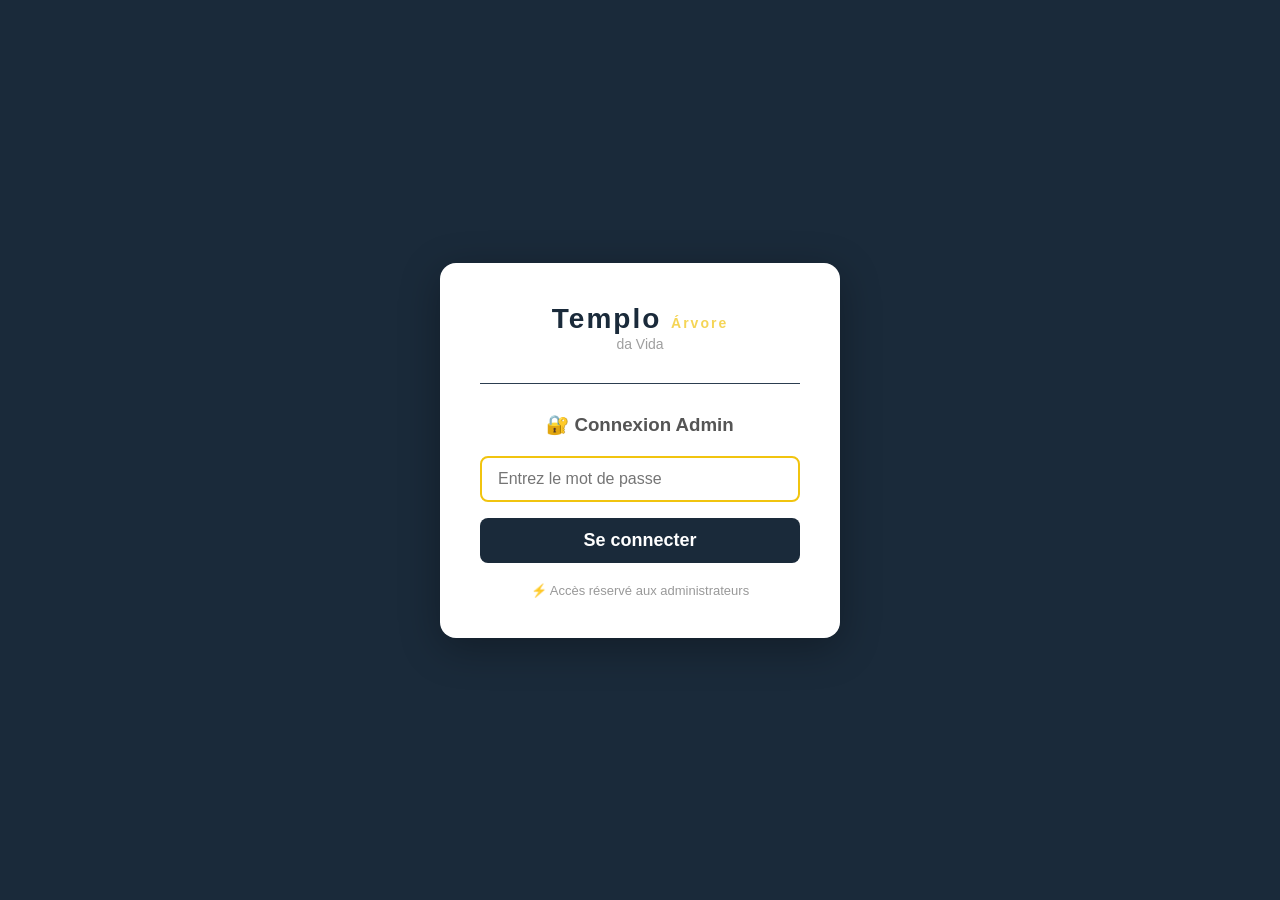
<file: login.html>
<!DOCTYPE html>
<html lang="fr">
<head>
  <meta charset="UTF-8">
  <meta name="viewport" content="width=device-width, initial-scale=1.0">
  <title>Connexion - Templo Árvore da Vida</title>
  <link rel="stylesheet" href="Style.css">
  <style>
    /* Styles spécifiques à la page de connexion */
    body {
      display: flex;
      justify-content: center;
      align-items: center;
      min-height: 100vh;
      background: #1a2a3a;
      margin: 0;
      font-family: 'Segoe UI', Tahoma, Geneva, Verdana, sans-serif;
    }
    .login-container {
      background: white;
      padding: 40px;
      border-radius: 16px;
      box-shadow: 0 10px 40px rgba(0,0,0,0.3);
      width: 100%;
      max-width: 400px;
      text-align: center;
    }
    .login-container .logo {
      margin-bottom: 30px;
    }
    .login-container .logo h2 {
      color: #1a2a3a;
      font-size: 28px;
      letter-spacing: 2px;
      margin: 0;
    }
    .login-container .logo span {
      color: #777;
      font-size: 14px;
    }
    .login-container .logo .highlight {
      color: #f1c40f;
    }
    .login-container input {
      width: 100%;
      padding: 12px 16px;
      margin-bottom: 16px;
      border: 2px solid #ddd;
      border-radius: 8px;
      font-size: 16px;
      transition: border-color 0.3s;
      box-sizing: border-box;
    }
    .login-container input:focus {
      border-color: #f1c40f;
      outline: none;
    }
    .login-container button {
      width: 100%;
      padding: 12px;
      background: #1a2a3a;
      color: white;
      border: none;
      border-radius: 8px;
      font-size: 18px;
      font-weight: 600;
      cursor: pointer;
      transition: background 0.3s;
    }
    .login-container button:hover {
      background: #2c3e50;
    }
    .login-container .error {
      color: #dc3545;
      font-size: 14px;
      margin-top: 10px;
      display: none;
    }
    .login-container .error.show {
      display: block;
    }
    .login-container .footer {
      margin-top: 20px;
      font-size: 13px;
      color: #999;
    }
  </style>
</head>
<body>

  <div class="login-container">
    <div class="logo">
      <h2>Templo <span class="highlight">Árvore</span></h2>
      <span>da Vida</span>
    </div>
    
    <h3 style="margin-bottom: 20px; color: #555;">🔐 Connexion Admin</h3>
    
    <form id="loginForm" onsubmit="return handleLogin(event)">
      <input type="password" id="passwordInput" placeholder="Entrez le mot de passe" required autofocus>
      <button type="submit">Se connecter</button>
    </form>
    
    <div class="error" id="errorMessage">
      ❌ Mot de passe incorrect. Veuillez réessayer.
    </div>
    
    <div class="footer">
      ⚡ Accès réservé aux administrateurs
    </div>
  </div>

  <script>
    // Mot de passe admin (à changer selon vos besoins)
    const ADMIN_PASSWORD = 'admin123';
    
    function handleLogin(event) {
      event.preventDefault();
      const password = document.getElementById('passwordInput').value;
      const errorDiv = document.getElementById('errorMessage');
      
      if (password === ADMIN_PASSWORD) {
        // Mot de passe correct : sauvegarder la session
        sessionStorage.setItem('isLoggedIn', 'true');
        // Rediriger vers le tableau de bord
        window.location.href = 'index.html';
      } else {
        // Mot de passe incorrect
        errorDiv.classList.add('show');
        document.getElementById('passwordInput').value = '';
        document.getElementById('passwordInput').focus();
        // Cacher l'erreur après 3 secondes
        setTimeout(() => {
          errorDiv.classList.remove('show');
        }, 3000);
      }
      return false;
    }
    
    // Si l'utilisateur est déjà connecté, le rediriger directement
    if (sessionStorage.getItem('isLoggedIn') === 'true') {
      window.location.href = 'index.html';
    }
  </script>

</body>
  </html>
</file>
<file: Style.css>
* {
  margin: 0;
  padding: 0;
  box-sizing: border-box;
  font-family: 'Segoe UI', Tahoma, Geneva, Verdana, sans-serif;
}

body {
  display: flex;
  background: #f4f7fb;
  height: 100vh;
}

#sidebar {
  width: 250px;
  background: #1a2a3a;
  color: #ecf0f1;
  display: flex;
  flex-direction: column;
  padding: 20px 0;
  flex-shrink: 0;
}

.logo {
  padding: 0 20px 30px 20px;
  border-bottom: 1px solid #2c3e50;
}
.logo h2 {
  color: #f1c40f;
  font-size: 24px;
  letter-spacing: 2px;
}
.logo span {
  font-size: 12px;
  opacity: 0.7;
}

#sidebar nav ul {
  list-style: none;
  padding: 20px 0;
  flex: 1;
}
#sidebar nav ul li {
  padding: 12px 20px;
  cursor: pointer;
  display: flex;
  align-items: center;
  gap: 12px;
  transition: background 0.2s;
  border-left: 3px solid transparent;
}
#sidebar nav ul li i {
  width: 20px;
  text-align: center;
}
#sidebar nav ul li:hover {
  background: #2c3e50;
}
#sidebar nav ul li.active {
  background: #2c3e50;
  border-left-color: #f1c40f;
}

.bottom-links {
  border-top: 1px solid #2c3e50;
  padding: 20px 0 0 0;
}
.bottom-links a {
  display: flex;
  align-items: center;
  gap: 12px;
  padding: 10px 20px;
  color: #ecf0f1;
  text-decoration: none;
  transition: background 0.2s;
}
.bottom-links a:hover {
  background: #2c3e50;
}

#main-content {
  flex: 1;
  display: flex;
  flex-direction: column;
  overflow-y: auto;
  padding: 20px 30px;
}

header {
  display: flex;
  justify-content: space-between;
  align-items: center;
  padding-bottom: 20px;
  border-bottom: 1px solid #ddd;
}
header h1 {
  font-size: 26px;
  font-weight: 300;
  color: #1a2a3a;
}
.header-right {
  display: flex;
  gap: 20px;
  font-size: 18px;
  color: #555;
  align-items: center;
}

.lang-selector {
  display: flex;
  gap: 4px;
  background: #e9ecef;
  border-radius: 20px;
  padding: 3px;
}
.lang-btn {
  background: transparent;
  border: none;
  padding: 4px 12px;
  border-radius: 16px;
  cursor: pointer;
  font-weight: 600;
  font-size: 13px;
  color: #555;
  transition: all 0.2s;
}
.lang-btn.active {
  background: #1a2a3a;
  color: white;
}
.lang-btn:hover:not(.active) {
  background: #dde1e6;
}

#content-area {
  margin-top: 25px;
  flex: 1;
}

.cards-grid {
  display: grid;
  grid-template-columns: repeat(auto-fit, minmax(200px, 1fr));
  gap: 20px;
  margin-bottom: 30px;
}
.card {
  background: white;
  padding: 20px;
  border-radius: 12px;
  box-shadow: 0 2px 8px rgba(0,0,0,0.06);
  text-align: center;
}
.card .number {
  font-size: 32px;
  font-weight: bold;
  color: #1a2a3a;
}
.card .label {
  font-size: 14px;
  color: #777;
  margin-top: 5px;
}

.section-title {
  font-size: 18px;
  font-weight: 600;
  margin: 25px 0 15px 0;
  color: #1a2a3a;
}

.list-item {
  background: white;
  padding: 12px 16px;
  border-radius: 8px;
  margin-bottom: 8px;
  box-shadow: 0 1px 4px rgba(0,0,0,0.04);
  display: flex;
  justify-content: space-between;
  align-items: center;
}

.portfolio-grid {
  display: grid;
  grid-template-columns: repeat(auto-fill, minmax(200px, 1fr));
  gap: 20px;
}
.portfolio-item {
  background: white;
  border-radius: 12px;
  padding: 20px;
  text-align: center;
  box-shadow: 0 2px 8px rgba(0,0,0,0.06);
}
.portfolio-item i {
  font-size: 48px;
  color: #f1c40f;
  margin-bottom: 10px;
}

.contact-form {
  background: white;
  padding: 30px;
  border-radius: 12px;
  max-width: 500px;
  box-shadow: 0 2px 8px rgba(0,0,0,0.06);
}
.contact-form input,
.contact-form textarea {
  width: 100%;
  padding: 10px;
  margin-bottom: 15px;
  border: 1px solid #ddd;
  border-radius: 6px;
}
.contact-form button {
  background: #1a2a3a;
  color: white;
  border: none;
  padding: 10px 25px;
  border-radius: 6px;
  cursor: pointer;
}
</file>
